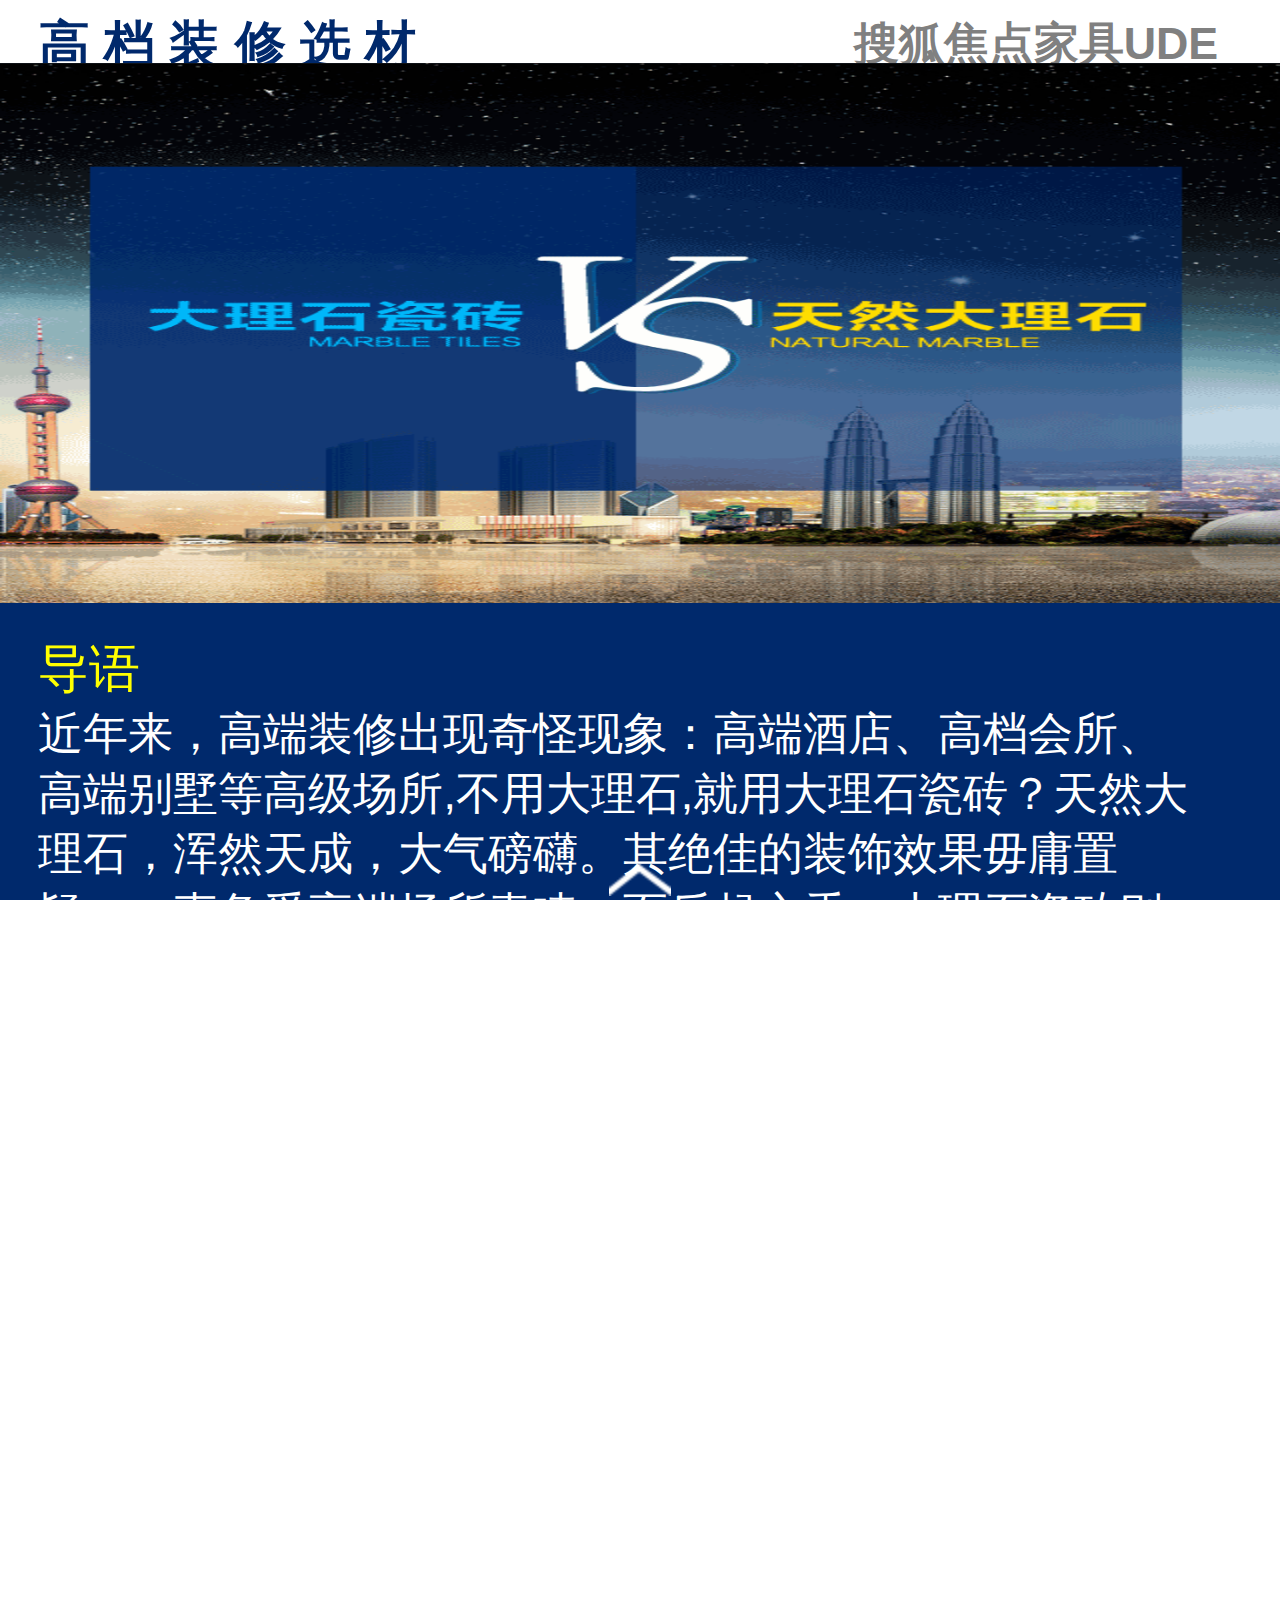
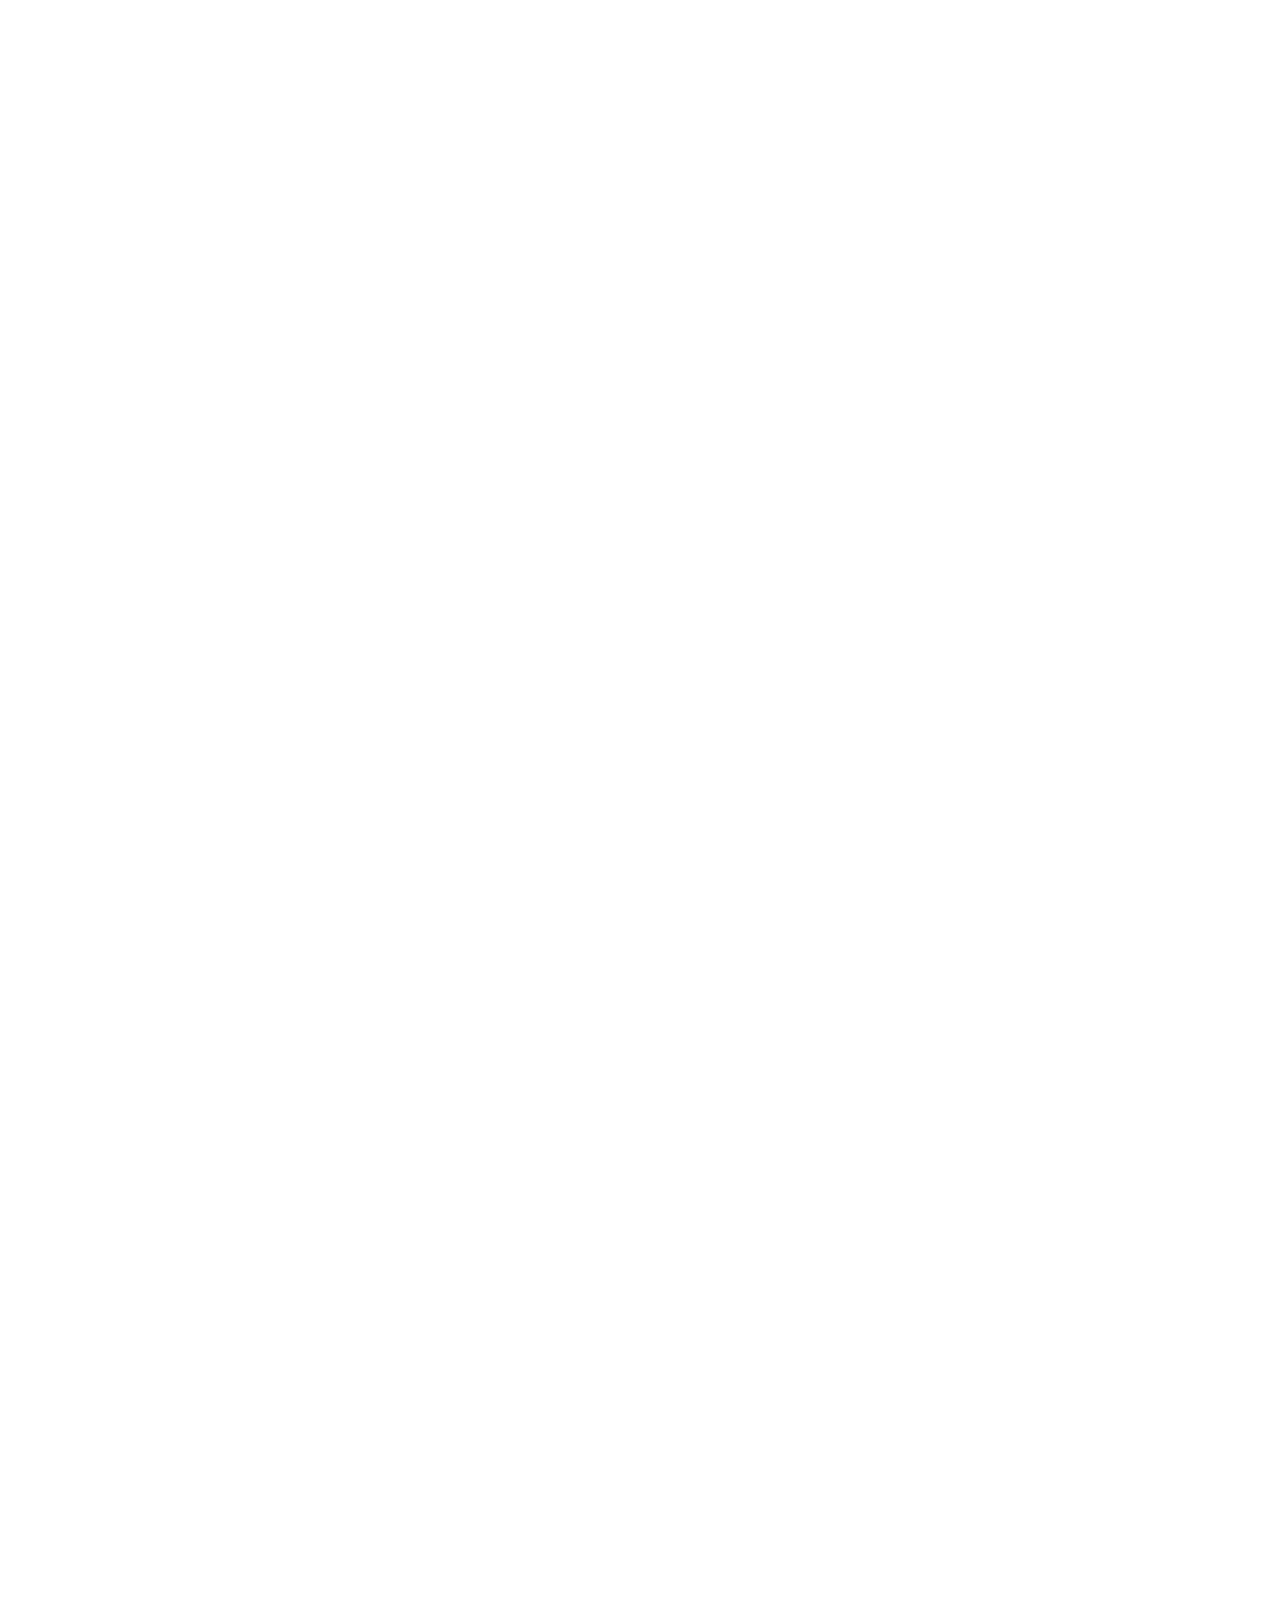
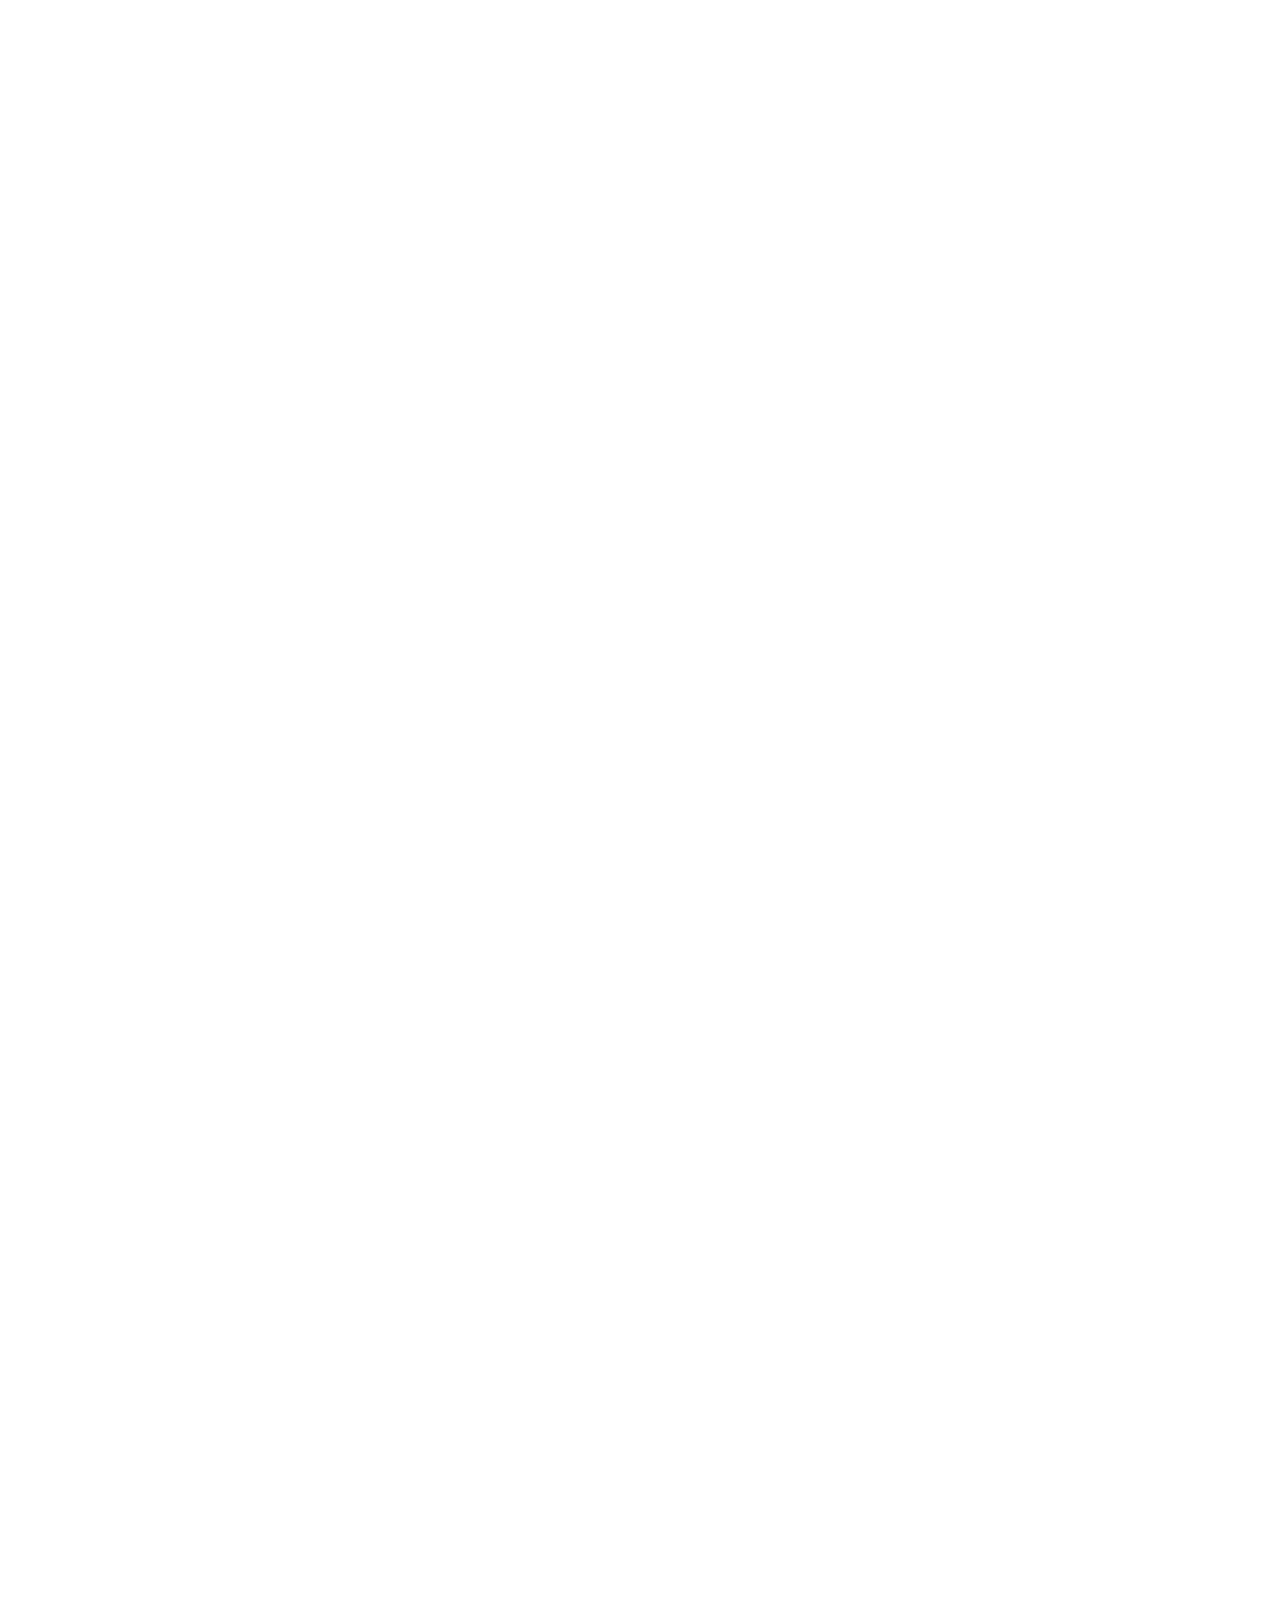
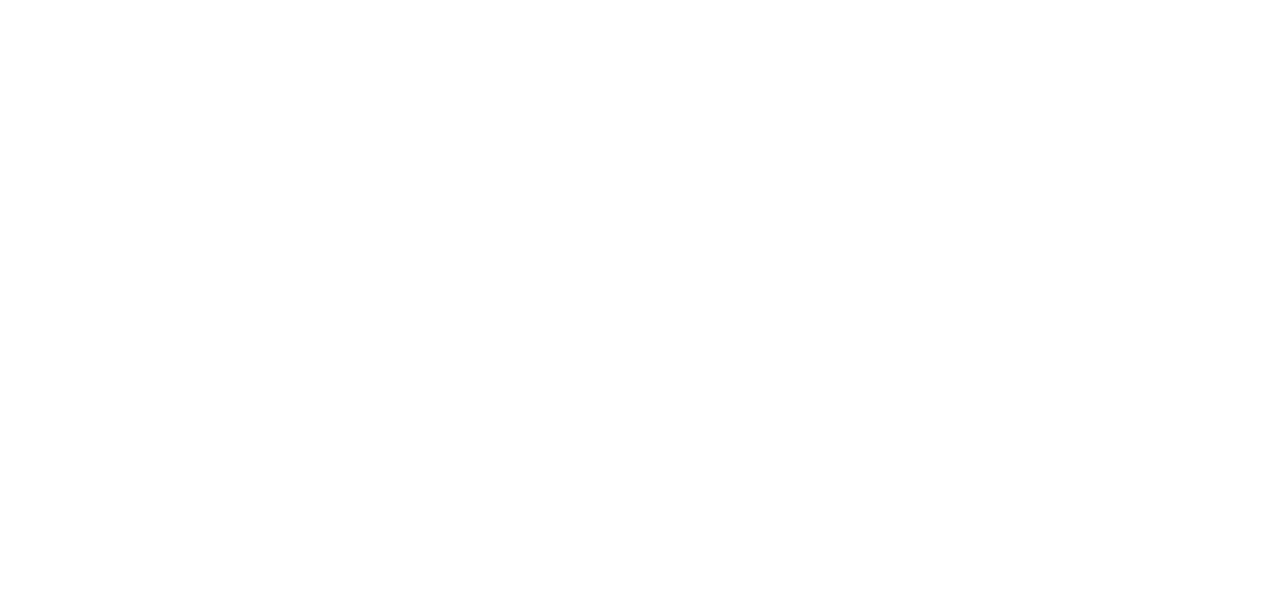
<file: mobile/index.html>
<!DOCTYPE html>
<html lang="en">
<head>
	<meta charset="UTF-8">
	<title>mobile demo</title>
	<link rel="stylesheet" href="css/index.css" />
	<meta name="viewport" content="width=device-width,initial-scale=1.0"/>
	<script type="text/javascript" src='js/jquery-1.12.0.min.js'></script>


</head>
<body>
	<div id="wrap">
		<div class="page1">
			<header class="head1">
				<h1 class = "headl1">高 档 装 修 选 材</h1>
				<h2 class = "headr1">搜狐焦点家具UDE</h2>
			</header>
			<img class="p1img" src="images/p1bg.png" />
			<article class="art">
			    <div class="con">
				    <p class="t1">导语</p>
				    <p class="p1">近年来，高端装修出现奇怪现象：高端酒店、高档会所、高端别墅等高级场所,不用大理石,就用大理石瓷砖？天然大理石，浑然天成，大气磅礴。其绝佳的装饰效果毋庸置疑，一直备受高端场所青睐。而后起之秀，大理石瓷砖则后来居上。以其源于大理石而优于大理石的装饰性能和物理性能，给众多高端场所提供了更为丰富的选择，成为高端选材一大热门。</p>
				</div>
			</article>
			<footer class="slide"><img src="images/up.png"></footer>
		</div>
		<div class="page2" >
			<header class="head2">
				<h1 class = "headl2">高 档 装 修 选 材</h1>
				<h2 class = "headr2">搜狐焦点家具UDE</h2>
			</header>
			<img class="title" src="images/p2_1.png">
			<article class="scroll s2">

			<ul class="content">
				<li>
					<header>
						<div class="subtit">大理石瓷砖</div>
						<p>  “大理石瓷砖在真实还原天然大理石纹理的基础上增加了更多可人为控制的可能，让大理石瓷砖在拥有逼真仿石效果的同时能更多地满足个性化的需求，在轻松驾驭西式风格的同时，也能完美体现中式风格的韵味。” </p>
					</header>
					<img class="p2_2" src="images/p2_2.jpg">
					<img class="p2_3" src="images/p2_3.jpg">

				
				</li>
				<li>
					<header>
						<div class="subtit">天然大理石</div>
						<p>  “天然大理石源自于大自然的鬼斧神工，花色恢弘大气、自然美好，从古至今造就了诸多海内外知名建筑，纵观这些建筑，或复古、或欧式、或现代，大都以西方风格为主。” </p>
					</header>

						<img class="p2_2" src="images/p2_4.jpg">
						<img class="p2_3" src="images/p2_5.jpg">

					
				</li>
			</ul>
		
			</article>
			<div class="item1">
					<span class="cur"></span>
					<span></span>
			</div>
			<footer class="slide"><img src="images/icon1.png"></footer>	
		</div>
		<div class="page3">
			<header class="head2">
				<h1 class = "headl2">高 档 装 修 选 材</h1>
				<h2 class = "headr2">搜狐焦点家具UDE</h2>
			</header>
			<img class="title" src="images/p3_1.png">
			<article class="scroll s3">

			<ul class="content">
				<li>
					<div>
						<img class="p3_2"src="images/p3_2.png">
						<p class="name">赵小姐</p>
						<p class="intro">赵小姐装修时也在天然大理石和大理石瓷砖之间纠结了很长一段时间，最终还是选择了大理石瓷砖，时间过去了8年，家中的大理石瓷砖依旧完好无损。</p>
					</div>
					<img class="p3_4" src="images/p3_4.jpg">
				
				</li>
				<li>
					<div>
						<img class="p3_2"src="images/p3_3.png">
						<p class="name">郑先生</p>
						<p class="intro">郑先生家中大面积使用了天然大理石，第三年阳台大理石地面出现了大片水渍，家中不同位置受到了不同程度的影响。现在孙先生还在为：是继续饱受天然大理石带来的不便，大动工拆掉重装而烦恼着。</p>
					</div>
					<img class="p3_4" src="images/p3_5.jpg">
				</li>
			</ul>

			
			</article>
			<div class="item2">
					<span class="cur"></span>
					<span></span>
			</div>	
			<footer class="slide"><img src="images/icon1.png"></footer>
		</div>
		<div class="page4">
			<header class="head2">
				<h1 class = "headl2">高 档 装 修 选 材</h1>
				<h2 class = "headr2">搜狐焦点家具UDE</h2>
			</header>
			<img class="title" src="images/p3_1.png">
			<article class="scroll s4">

			<ul class="content">
				<li>

					<img class="p4_1"src="images/p4_1.jpg">
					<img class="p4_2" src="images/p4_2.jpg">
					<img class="p4_3"src="images/p4_3.jpg">
					<img class="p4_4" src="images/p4_4.png">
					<img class="p4_5" src="images/p4_5.png">
					<img class="p4_6"src="images/p4_6.png">
					<img class="p4_7" src="images/p4_7.png">
				
				</li>
				<li>
					<img src="images/p4_8.jpg" alt="" class= "p4_1">
					<img src="images/p4_9.jpg" alt="" class= "p4_2">
					<img src="images/p4_10.jpg" alt="" class="p4_3">
					<img src="images/p4_11.png" alt="" class="p4_4">
					<img src="images/p4_12.png" alt="" class="p4_5">
					<img src="images/p4_13.png" alt="" class="p4_6">
					<img src="images/p4_14.png" alt="" class="p4_7">
				</li>
				<li>
					<img src="images/p4_15.jpg" alt="" class="p4_1">
					<img src="images/p4_16.jpg" alt="" class="p4_2">
					<img src="images/p4_17.jpg" alt="" class="p4_3">
					<img src="images/p4_18.png" alt="" class="p4_4">
					<img src="images/p4_19.png" alt="" class="p4_5">
					<img src="images/p4_20.png" alt="" class="p4_6">
					<img src="images/p4_21.png" alt="" class="p4_7">
				</li>
			</ul>			
			</article>
			<div class="item3">
					<span class="cur"></span>
					<span></span>
					<span></span>
			</div>	
			<footer class="slide"><img src="images/icon1.png"></footer>
		</div>
		<div class="page5">
			<header class="head2">
				<h1 class = "headl2">高 档 装 修 选 材</h1>
				<h2 class = "headr2">搜狐焦点家具UDE</h2>
			</header>
			<img class="title" src="images/p5.png">
			<article class="con">
			<img src="images/p5_1.jpg" alt="" class="p5_1">
			<img src="images/p5_2.jpg" alt="" class="p5_2">
			<img src="images/p5_3.png" alt="" class="p5_3">
			<img src="images/p5_4.png" alt="" class="p5_4">
			<img src="images/p5_5.png" alt="" class="p5_5">
			<img src="images/p5_6.png" alt="" class="p5_6">
			</article>
			<footer class="slide"><img src="images/icon1.png"></footer>
		</div>

		<div class="page6">
			<header class="head2">
				<h1 class = "headl2">高 档 装 修 选 材</h1>
				<h2 class = "headr2">搜狐焦点家具UDE</h2>
			</header>
			<img class="title" src="images/p6_1.png">
			<article class="s6">

			<ul class="content">
				<li>
					<img class="p6_2" src="images/p6_2.jpg">
					<div class="intro">
						<h2>专家说</h2>
						<p>国家将天然石材和瓷砖按照放射性水平分为A、B、C三类，A类产品可以使用在任何场合，B类产品可以使用在除居室内饰面以外的任何场合，C类产品仅可使用在建筑物外饰面。而所有的天然石材一定会带有一定辐射，且市场上大部分的石材产品没有强制进行放射性检验，较难鉴定；但瓷砖产品都必须经过严格检测且明确分类，消费者能够轻松辨别。大理石瓷砖健康、环保、无辐射，使用安全。</p>
					</div>
					
				
				</li>
				<li>
					<img class="p6_2" src="images/p6_3.jpg">
					<div class="intro">
						<h2>设计师说</h2>
						<p>大理石瓷砖是一种革命性的装饰材料，在纹理上完全达到了天然大理石的逼真效果，装饰效果上甚至优于天然石材，自然、大气、奢华，把瓷砖由死变活。在性能上延续了瓷砖防水、防滑、易清洁、使用安全的突出性能，大理石瓷砖的出现是建筑陶瓷行业一次质的飞跃。</p>
					</div>
					
				</li>
				<li>
					<img class="p6_2" src="images/p6_4.jpg">
					<div class="intro">
						<h2>用户说</h2>
						<p>家里选用大理石瓷砖显得特别高端大气上档次，家里来客人都说特别好看，全家人都喜欢得不得了；而且不用担心辐射的问题，用得也放心；还不用刻意保养，弄脏了随便拖一拖照样干净，特别省心，以后朋友装修我一定要推荐他们用大理石瓷砖。</p>
					</div>
					
				</li>
			</ul>			
			</article>
			<div class="item3">
					<span class="cur"></span>
					<span></span>
					<span></span>
			</div>	
		</div>

	</div>

	<script type="text/javascript" src='js/page.js'></script>
	<script type="text/javascript" src='js/scroll.js'></script>
</body>
</html>
</file>
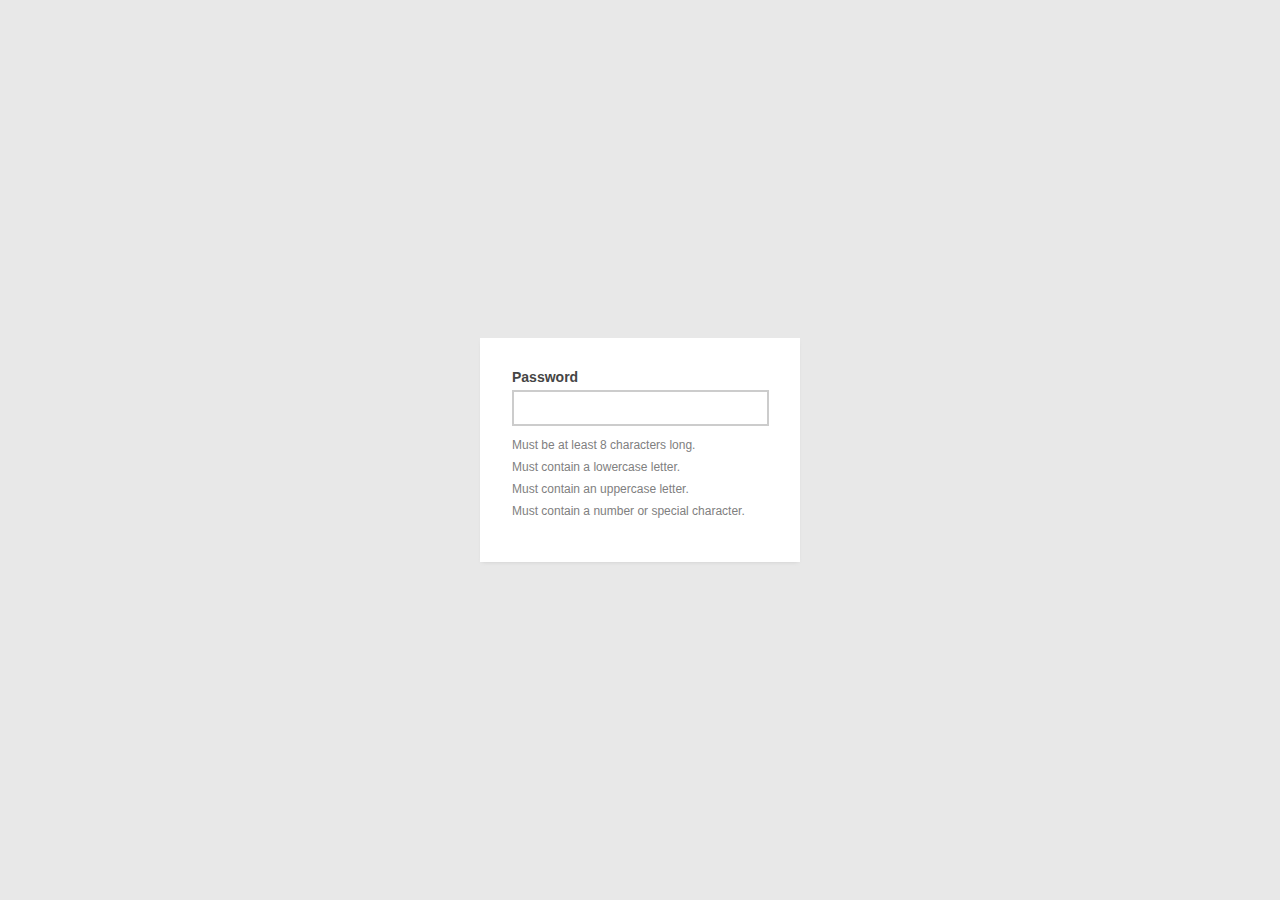
<file: Password Check/index.html>
<!DOCTYPE html>
<html >
  <head>
    <meta charset="UTF-8">
    <title>Secure Password Check</title>
    
    
    <link rel="stylesheet" href="css/reset.css">

    
        <link rel="stylesheet" href="css/style.css">

    
    
    
  </head>

  <body>

    <form>
	<label for="password">Password</label>
	<input class="password" name="password" type="text" />

	<ul class="helper-text">
		<li class="length">Must be at least 8 characters long.</li>
		<li class="lowercase">Must contain a lowercase letter.</li>
		<li class="uppercase">Must contain an uppercase letter.</li>
		<li class="special">Must contain a number or special character.</li>
	</ul>
</form>
    
        <script src="js/index.js"></script>

    
    
    
  </body>
</html>
</file>
<file: Password Check/css/style.css>
body {
  background: #e8e8e8;
  font: 400 14px/1 Arial, sans-serif;
  color: #454545;
}
body * {
  box-sizing: border-box;
}
body *:focus {
  outline: 0;
}

form {
  position: absolute;
  top: 0;
  bottom: 0;
  left: 0;
  right: 0;
  max-width: 320px;
  width: auto;
  height: 224px;
  margin: auto;
  padding: 32px;
  background: #ffffff;
  box-shadow: 0px 2px 4px -2px #cccccc;
}
form label {
  display: block;
  font-weight: 700;
  margin-bottom: 6px;
}
form input[type="text"] {
  display: block;
  height: 36px;
  margin-bottom: 8px;
  padding: 0 36px 0 10px;
  border: 2px solid #cccccc;
  font-size: 16px;
  letter-spacing: 1px;
}
form ul.helper-text {
  display: block;
  margin-top: 6px;
  font-size: 12px;
  line-height: 22px;
  color: #808080;
}
form ul.helper-text li.valid {
  color: #1fd34a;
}
form.valid input {
  border: 2px solid #1fd34a;
}
</file>
<file: mobile/css/index.css>
/* 
 * Settings
 * var...............saves all variables
 */
/*@import "var","compass/reset";*/
/* line 10, ../sass/index.scss */
* {
  margin: 0;
  padding: 0;
  border: 0;
}

/* line 11, ../sass/index.scss */
ul li {
  list-style: none;
}

/* line 12, ../sass/index.scss */
body, html, #wrap, .page1, .page2, .page3, .page4, .page5, .page6 {
  height: 100%;
  width: 100%;
}

/* line 13, ../sass/index.scss */
body, html {
  position: relative;
  overflow: hidden;
}

/* line 14, ../sass/index.scss */
#wrap {
  position: absolute;
}

/* line 15, ../sass/index.scss */
.page1, .page2, .page3, .page4, .page5, .page6 {
  position: relative;
}

/* .page1,.page2,.page3,.page4,.page5 {position:absolute;height: 100%; width: 100%;}*/
/* line 17, ../sass/index.scss */
body {
  font: normal 100% Arial,Microsoft YaHei,SimSun;
}

/*.page3{position:relative;background: url("../images/box2.jpg") no-repeat; background-size:100% 100%}*/
/* line 20, ../sass/index.scss */
.head1 {
  height: 7%;
  width: 100%;
  position: relative;
  padding: 0 0.5em;
  background-color: white;
}
/* line 28, ../sass/index.scss */
.headl1, .headr1 {
  position: absolute;
}

/* line 29, ../sass/index.scss */
.headl1 {
  color: #00296c;
  font-size: 4vw;
  left: 3%;
  top: 18%;
}

/* line 30, ../sass/index.scss */
.headr1 {
  color: grey;
  font-size: 3.5vw;
  right: 6%;
  top: 22%;
}

/* line 34, ../sass/index.scss */
.head2 {
  height: 7%;
  width: 100%;
  position: relative;
  padding: 0 0.5em;
  background-color: #00296c;
}
/* line 41, ../sass/index.scss */
.headl2, .headr2 {
  position: absolute;
  color: white;
}

/* line 42, ../sass/index.scss */
.headl2 {
  font-size: 4vw;
  left: 3%;
  top: 18%;
}

/* line 43, ../sass/index.scss */
.headr2 {
  font-size: 3.5vw;
  right: 6%;
  top: 22%;
}

/* line 48, ../sass/index.scss */
.p1img {
  position: absolute;
  top: 7%;
  width: 100%;
  height: 60%;
}

/* line 56, ../sass/index.scss */
.art {
  position: absolute;
  top: 67%;
  width: 100%;
  height: 33%;
  background-color: #00296c;
}
/* line 63, ../sass/index.scss */
.art .con {
  position: absolute;
  width: 90%;
  height: 80%;
  margin: 2.5% auto;
  padding: 0 3%;
}
/* line 70, ../sass/index.scss */
.art .con .t1 {
  font-size: 4vw;
  color: yellow;
}
/* line 74, ../sass/index.scss */
.art .con .p1 {
  font-size: 3.5vw;
  color: white;
}

/* line 83, ../sass/index.scss */
.slide {
  position: absolute;
  bottom: 1%;
  left: 50%;
  width: 6%;
  height: 3%;
  margin-left: -3%;
}
/* line 90, ../sass/index.scss */
.slide img {
  position: absolute;
  left: 0;
  right: 0;
  margin: auto;
  width: 80%;
  height: auto;
}

/* line 93, ../sass/index.scss */
.title {
  position: absolute;
  top: 10%;
  left: 3%;
  width: 83%;
  height: auto;
}

/* line 102, ../sass/index.scss */
.scroll {
  position: relative;
  margin: 13% auto;
  left: 0;
  width: 90.5%;
  height: 70%;
  overflow: hidden;
}
/* line 109, ../sass/index.scss */
.scroll .content {
  width: 200%;
  position: absolute;
  height: 100%;
  top: 0;
  left: 0;
}
/* line 110, ../sass/index.scss */
.scroll .content li {
  float: left;
  overflow: hidden;
  position: relative;
  height: 100%;
  width: 50%;
}
/* line 119, ../sass/index.scss */
.subtit {
  position: absolute;
  width: 100%;
  height: 8%;
  text-align: center;
  font-size: 3vw;
  color: white;
  background-color: #00296c;
  padding-top: 2%;
}

/* line 132, ../sass/index.scss */
.item1, .item2, .item3 {
  position: absolute;
  left: 0;
  right: 0;
  margin: auto;
  height: 1%;
}
/* line 138, ../sass/index.scss */
.item1 span, .item2 span, .item3 span {
  float: left;
  height: 100%;
  background-color: lightgrey;
}
/* line 143, ../sass/index.scss */
.item1 .cur, .item2 .cur, .item3 .cur {
  background-color: #00296c;
}

/* line 147, ../sass/index.scss */
.item1 {
  top: 93%;
  width: 54%;
}
/* line 147, ../sass/index.scss */
.item1 span {
  margin-left: 8%;
  width: 40%;
}

/* line 148, ../sass/index.scss */
.item2 {
  top: 83%;
  width: 54%;
}
/* line 148, ../sass/index.scss */
.item2 span {
  margin-left: 8%;
  width: 40%;
}

/* line 149, ../sass/index.scss */
.item3 {
  top: 85%;
  width: 70%;
}
/* line 149, ../sass/index.scss */
.item3 span {
  margin-left: 3%;
  width: 30%;
}

/* line 152, ../sass/index.scss */
.s2 p {
  font-size: 3.5vw;
  color: grey;
  top: 12%;
  position: absolute;
}
/* line 157, ../sass/index.scss */
.s2 .p2_2 {
  position: absolute;
  width: 49%;
  height: 63%;
  top: 37%;
}
/* line 157, ../sass/index.scss */
.s2 .p2_3 {
  position: absolute;
  width: 49%;
  height: 63%;
  top: 37%;
}
/* line 157, ../sass/index.scss */
.s2 .p2_4 {
  position: absolute;
  width: 49%;
  height: 63%;
  top: 37%;
}
/* line 157, ../sass/index.scss */
.s2 .p2_5 {
  position: absolute;
  width: 49%;
  height: 63%;
  top: 37%;
}
/* line 160, ../sass/index.scss */
.s2 .p2_2 {
  left: 2%;
}
/* line 161, ../sass/index.scss */
.s2 .p2_3 {
  left: 52%;
}
/* line 162, ../sass/index.scss */
.s2 .p2_4 {
  left: 102%;
}
/* line 163, ../sass/index.scss */
.s2 .p2_5 {
  left: 152%;
}

/* line 168, ../sass/index.scss */
.s3 .content li {
  height: 88%;
  background-color: #f7f7f7;
}
/* line 169, ../sass/index.scss */
.s3 p {
  color: #4c4c4c;
  position: absolute;
  width: 64%;
  left: 35%;
}
/* line 172, ../sass/index.scss */
.s3 .name {
  top: 5%;
  font-size: 4vw;
  font-weight: bold;
}
/* line 173, ../sass/index.scss */
.s3 .intro {
  top: 11%;
  font-size: 3.5vw;
  line-height: 3.8vw;
}
/* line 177, ../sass/index.scss */
.s3 .p3_2 {
  position: absolute;
  width: 28%;
  height: auto;
  top: 3%;
  left: 4%;
}
/* line 177, ../sass/index.scss */
.s3 .p3_3 {
  position: absolute;
  width: 28%;
  height: auto;
  top: 3%;
  left: 4%;
}
/* line 181, ../sass/index.scss */
.s3 .p3_4 {
  position: absolute;
  width: 93%;
  height: 60%;
  top: 40%;
  margin-left: 4%;
}
/* line 181, ../sass/index.scss */
.s3 .p3_5 {
  position: absolute;
  width: 93%;
  height: 60%;
  top: 40%;
  margin-left: 4%;
}

/* line 186, ../sass/index.scss */
.s4 .content {
  width: 300%;
}
/* line 190, ../sass/index.scss */
.s4 .p4_1 {
  position: absolute;
  width: 60%;
  height: 7%;
  top: 0;
  left: 3%;
}
/* line 193, ../sass/index.scss */
.s4 .p4_2 {
  position: absolute;
  width: 29%;
  height: 8%;
  top: 10%;
  left: 3%;
}
/* line 196, ../sass/index.scss */
.s4 .p4_3 {
  position: absolute;
  width: 29%;
  height: 8%;
  top: 10%;
  left: 34%;
}
/* line 199, ../sass/index.scss */
.s4 .p4_4 {
  position: absolute;
  width: 29%;
  height: auto;
  top: 23%;
  left: 3%;
}
/* line 202, ../sass/index.scss */
.s4 .p4_5 {
  position: absolute;
  width: 29%;
  height: auto;
  top: 23%;
  left: 34%;
}
/* line 205, ../sass/index.scss */
.s4 .p4_6 {
  position: absolute;
  width: 29%;
  height: auto;
  top: 64%;
  left: 3%;
}
/* line 190, ../sass/index.scss */
.s4 .p4_7 {
  position: absolute;
  width: 60%;
  height: 7%;
  top: 0;
  left: 3%;
}
/* line 208, ../sass/index.scss */
.s4 .p4_7 {
  position: absolute;
  width: 29%;
  height: auto;
  top: 64%;
  left: 34%;
}
/* line 193, ../sass/index.scss */
.s4 .p4_8 {
  position: absolute;
  width: 29%;
  height: 8%;
  top: 10%;
  left: 3%;
}
/* line 196, ../sass/index.scss */
.s4 .p4_9 {
  position: absolute;
  width: 29%;
  height: 8%;
  top: 10%;
  left: 34%;
}
/* line 199, ../sass/index.scss */
.s4 .p4_10 {
  position: absolute;
  width: 29%;
  height: auto;
  top: 23%;
  left: 3%;
}
/* line 202, ../sass/index.scss */
.s4 .p4_11 {
  position: absolute;
  width: 29%;
  height: auto;
  top: 23%;
  left: 34%;
}
/* line 205, ../sass/index.scss */
.s4 .p4_12 {
  position: absolute;
  width: 29%;
  height: auto;
  top: 64%;
  left: 3%;
}
/* line 208, ../sass/index.scss */
.s4 .p4_13 {
  position: absolute;
  width: 29%;
  height: auto;
  top: 64%;
  left: 34%;
}
/* line 190, ../sass/index.scss */
.s4 .p4_14 {
  position: absolute;
  width: 60%;
  height: 7%;
  top: 0;
  left: 3%;
}
/* line 193, ../sass/index.scss */
.s4 .p4_16 {
  position: absolute;
  width: 29%;
  height: 8%;
  top: 10%;
  left: 3%;
}
/* line 196, ../sass/index.scss */
.s4 .p4_18 {
  position: absolute;
  width: 29%;
  height: 8%;
  top: 10%;
  left: 34%;
}
/* line 199, ../sass/index.scss */
.s4 .p4_20 {
  position: absolute;
  width: 29%;
  height: auto;
  top: 23%;
  left: 3%;
}
/* line 190, ../sass/index.scss */
.s4 .p4_21 {
  position: absolute;
  width: 60%;
  height: 7%;
  top: 0;
  left: 3%;
}

/* line 214, ../sass/index.scss */
.page5 .con {
  position: absolute;
  width: 96%;
  height: 90%;
  top: 20%;
  left: 2%;
}
/* line 216, ../sass/index.scss */
.page5 .con img {
  position: absolute;
}
/* line 217, ../sass/index.scss */
.page5 .con .p5_1 {
  width: 100%;
  height: auto;
  top: 0;
}
/* line 218, ../sass/index.scss */
.page5 .con .p5_2 {
  width: 100%;
  height: auto;
  top: 12.5%;
}
/* line 219, ../sass/index.scss */
.page5 .con .p5_3 {
  width: 46%;
  height: auto;
  top: 50%;
  left: 2%;
}
/* line 220, ../sass/index.scss */
.page5 .con .p5_4 {
  width: 45%;
  height: auto;
  top: 50%;
  left: 51%;
}
/* line 221, ../sass/index.scss */
.page5 .con .p5_5 {
  width: 47%;
  height: auto;
  top: 55%;
  left: 2%;
}
/* line 222, ../sass/index.scss */
.page5 .con .p5_6 {
  width: 47%;
  height: auto;
  top: 55%;
  left: 50%;
}

/* line 225, ../sass/index.scss */
.s6 {
  position: relative;
  margin: 1% auto;
  top: 12%;
  width: 90.5%;
  height: 70%;
  overflow: hidden;
}
/* line 232, ../sass/index.scss */
.s6 .content {
  width: 300%;
  position: absolute;
  height: 100%;
  top: 0;
  left: 0;
}
/* line 233, ../sass/index.scss */
.s6 .content li {
  float: left;
  overflow: hidden;
  position: relative;
  height: 100%;
  width: 50%;
}
/* line 239, ../sass/index.scss */
.s6 .content li img {
  position: absolute;
  width: 40%;
  height: auto;
  top: 2%;
  left: 12%;
}
/* line 241, ../sass/index.scss */
.s6 .intro {
  position: absolute;
  width: 43%;
  height: 13%;
  left: 12%;
  top: 43%;
  background-color: #f7f7f7;
}
/* line 244, ../sass/index.scss */
.s6 .intro h2 {
  font-size: 3.5vw;
  font-weight: bold;
  color: #00296c;
}
/* line 245, ../sass/index.scss */
.s6 .intro p {
  font-size: 3vw;
  color: grey;
}
</file>
